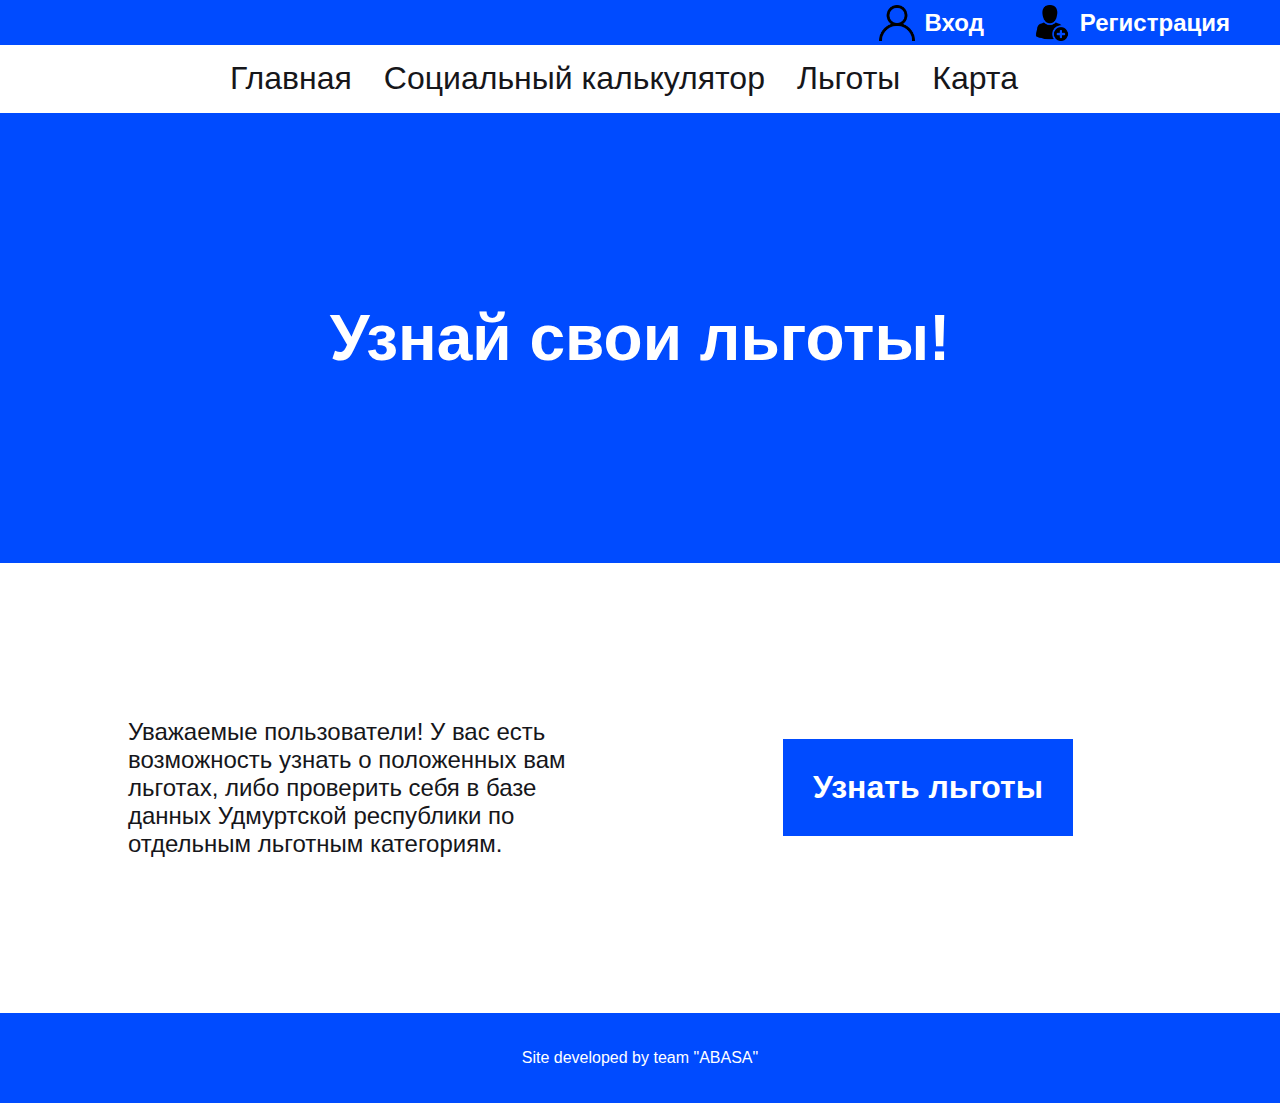
<file: SITE/index.html>
<!DOCTYPE html>
<html>
<head>
	<meta charset="utf-8">
	<meta name="viewport" content="width=device-width, initial-scale=1">
	<title>Социальный калькулятор</title>
	<link rel="stylesheet" type="text/css" href="style.css">
</head>
<body>

	<div class="account">
		<img src="user.png">
		<a href="a\login.php">Вход</a>
		<img src="new-user.png">
		<a href="a\signup.php">Регистрация</a>
	</div>

	<div class="navbar">
		<a href="index.html">Главная</a>
		<a href="calculator.html">Социальный калькулятор</a>
		<a href="lgots.html">Льготы</a>
		<a href="map.html">Карта</a>
	</div>

	<div class="parallax">
		<p>Узнай свои льготы!</p>
	</div>

	<div class="info">
		<div class="info-left">
			<p>Уважаемые пользователи! У вас есть возможность узнать о положенных вам льготах, либо проверить себя в базе данных Удмуртской республики по отдельным льготным категориям.</p>
		</div>

		<div class="info-right">
			<a href="calculator.html">Узнать льготы</a>
		</div>
	</div>

	<div class="footer">
		<p>Site developed by team "ABASA"</p>
	</div>

</body>
</html>
</file>
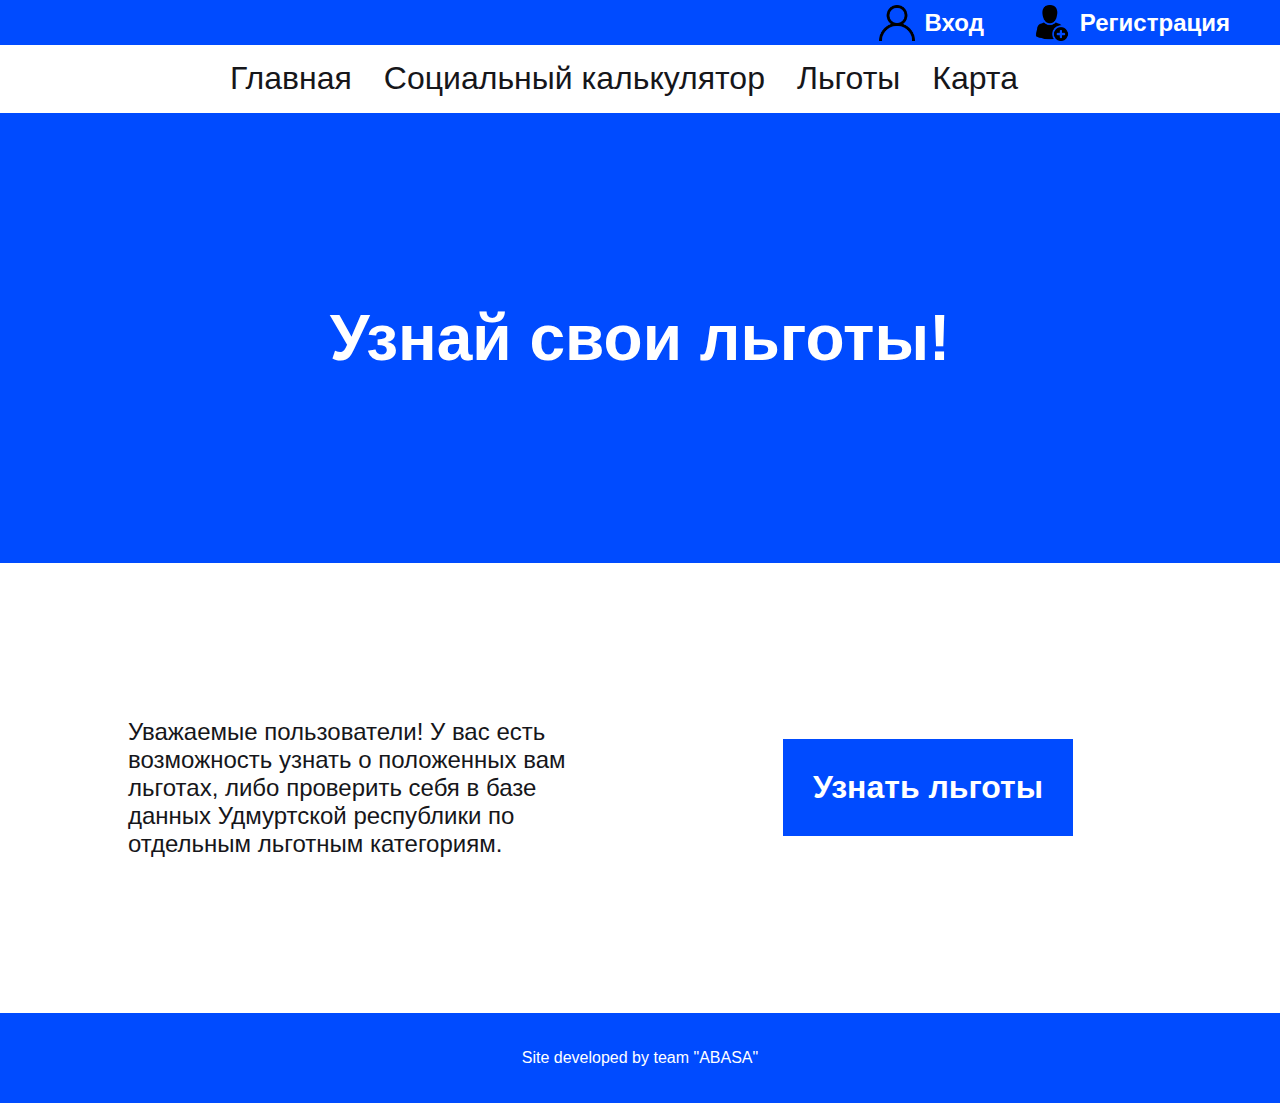
<file: SITE/Social Calculator/index.html>
<!DOCTYPE html>
<html>
<head>
	<meta charset="utf-8">
	<meta name="viewport" content="width=device-width, initial-scale=1">
	<title>Социальный калькулятор</title>
	<link rel="stylesheet" type="text/css" href="style.css">
</head>
<body>

	<div class="account">
		<img src="user.png">
		<a href="">Вход</a>
		<img src="new-user.png">
		<a href="">Регистрация</a>
	</div>

	<div class="navbar">
		<a href="index.html">Главная</a>
		<a href="calculator.html">Социальный калькулятор</a>
		<a href="lgots.html">Льготы</a>
		<a href="map.html">Карта</a>
	</div>

	<div class="parallax">
		<p>Узнай свои льготы!</p>
	</div>

	<div class="info">
		<div class="info-left">
			<p>Уважаемые пользователи! У вас есть возможность узнать о положенных вам льготах, либо проверить себя в базе данных Удмуртской республики по отдельным льготным категориям.</p>
		</div>

		<div class="info-right">
			<a href="calculator.html">Узнать льготы</a>
		</div>
	</div>

	<div class="footer">
		<p>Site developed by team "ABASA"</p>
	</div>

</body>
</html>
</file>
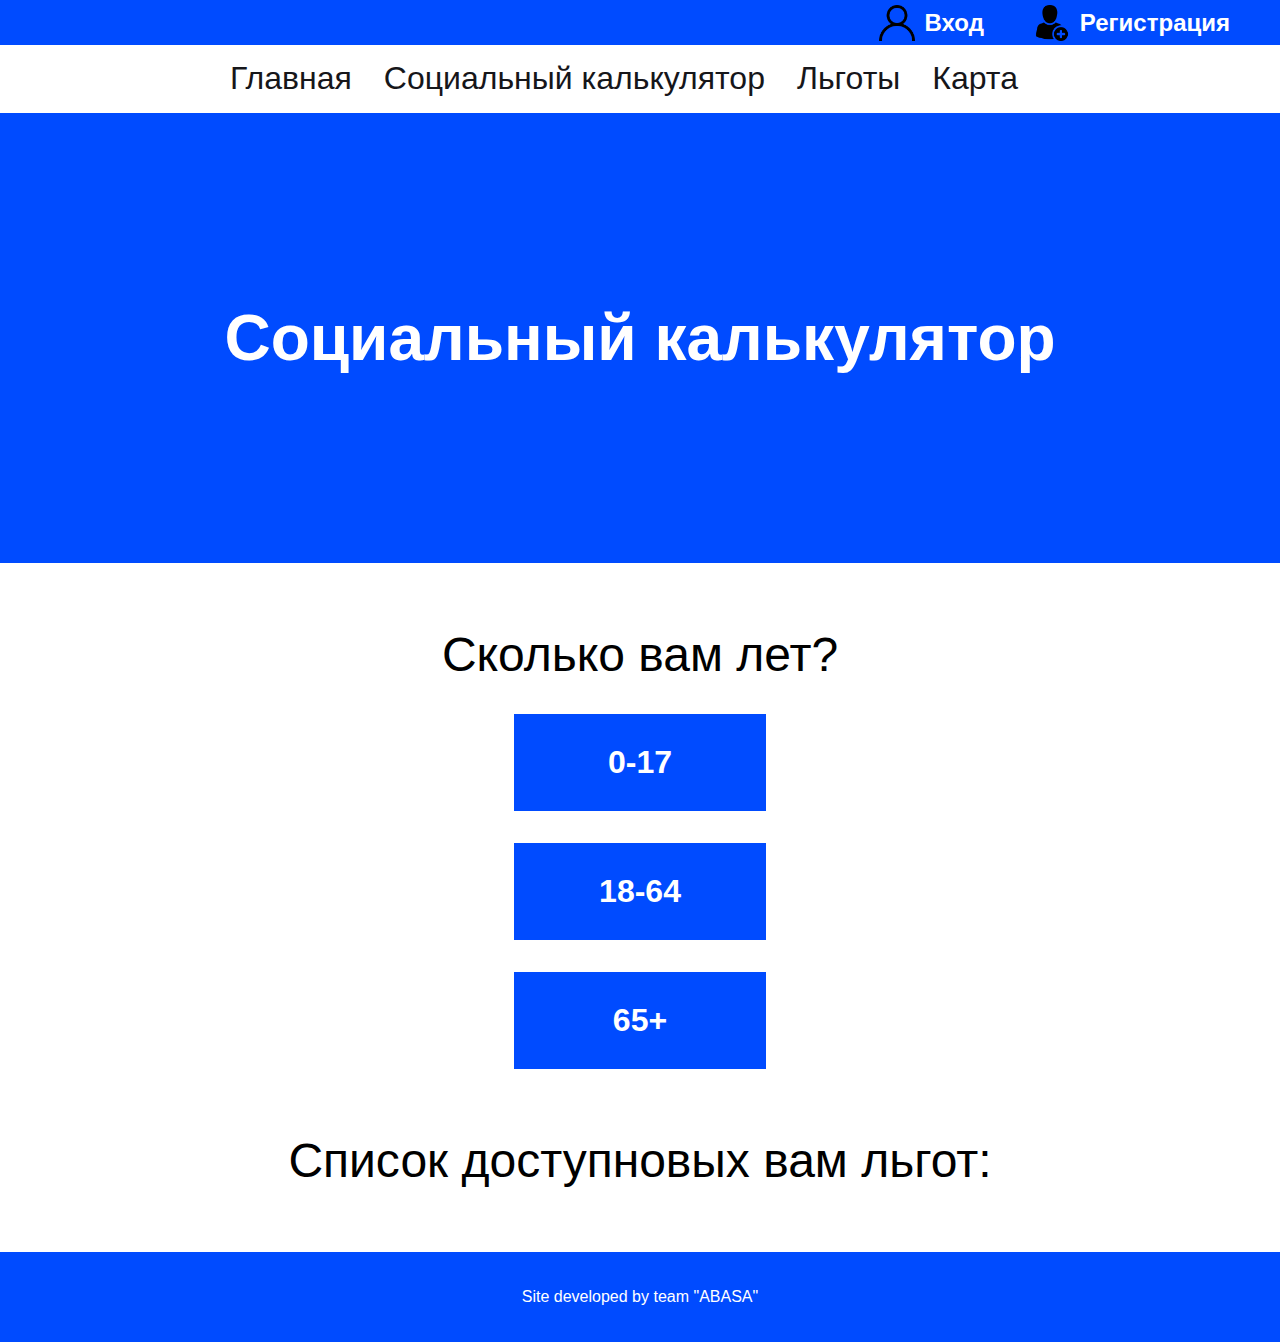
<file: SITE/calculator.html>
<!DOCTYPE html>
<html>
<head>
	<meta charset="utf-8">
	<meta name="viewport" content="width=device-width, initial-scale=1">
	<title>Социальный калькулятор</title>
	<link rel="stylesheet" type="text/css" href="style.css">
</head>
<body>

	<div class="account">
		<img src="user.png">
		<a href="">Вход</a>
		<img src="new-user.png">
		<a href="">Регистрация</a>
	</div>

	<div class="navbar">
		<a href="index.html">Главная</a>
		<a href="calculator.html">Социальный калькулятор</a>
		<a href="lgots.html">Льготы</a>
		<a href="map.html">Карта</a>
	</div>

	<div class="parallax">
		<p>Социальный калькулятор</p>
	</div>

	<div class="test">
		<div class="question">
			<p>Сколько вам лет?</p>
		</div>

		<div class="button1">
			0-17
		</div>

		<div class="button2">
			18-64
		</div>

		<div class="button3">
			65+
		</div>
	</div>

	<div class="lgots">
		<div class="spisok-title">
			<p>Список доступновых вам льгот:</p>
		</div>

		<div class="spisok">
			
		</div>
	</div>

	<div class="footer">
		<p>Site developed by team "ABASA"</p>
	</div>

	<script type="text/javascript" src="questions.js"></script>
	<script src="https://ajax.googleapis.com/ajax/libs/jquery/2.1.1/jquery.min.js"></script>

</body>
</html>
</file>
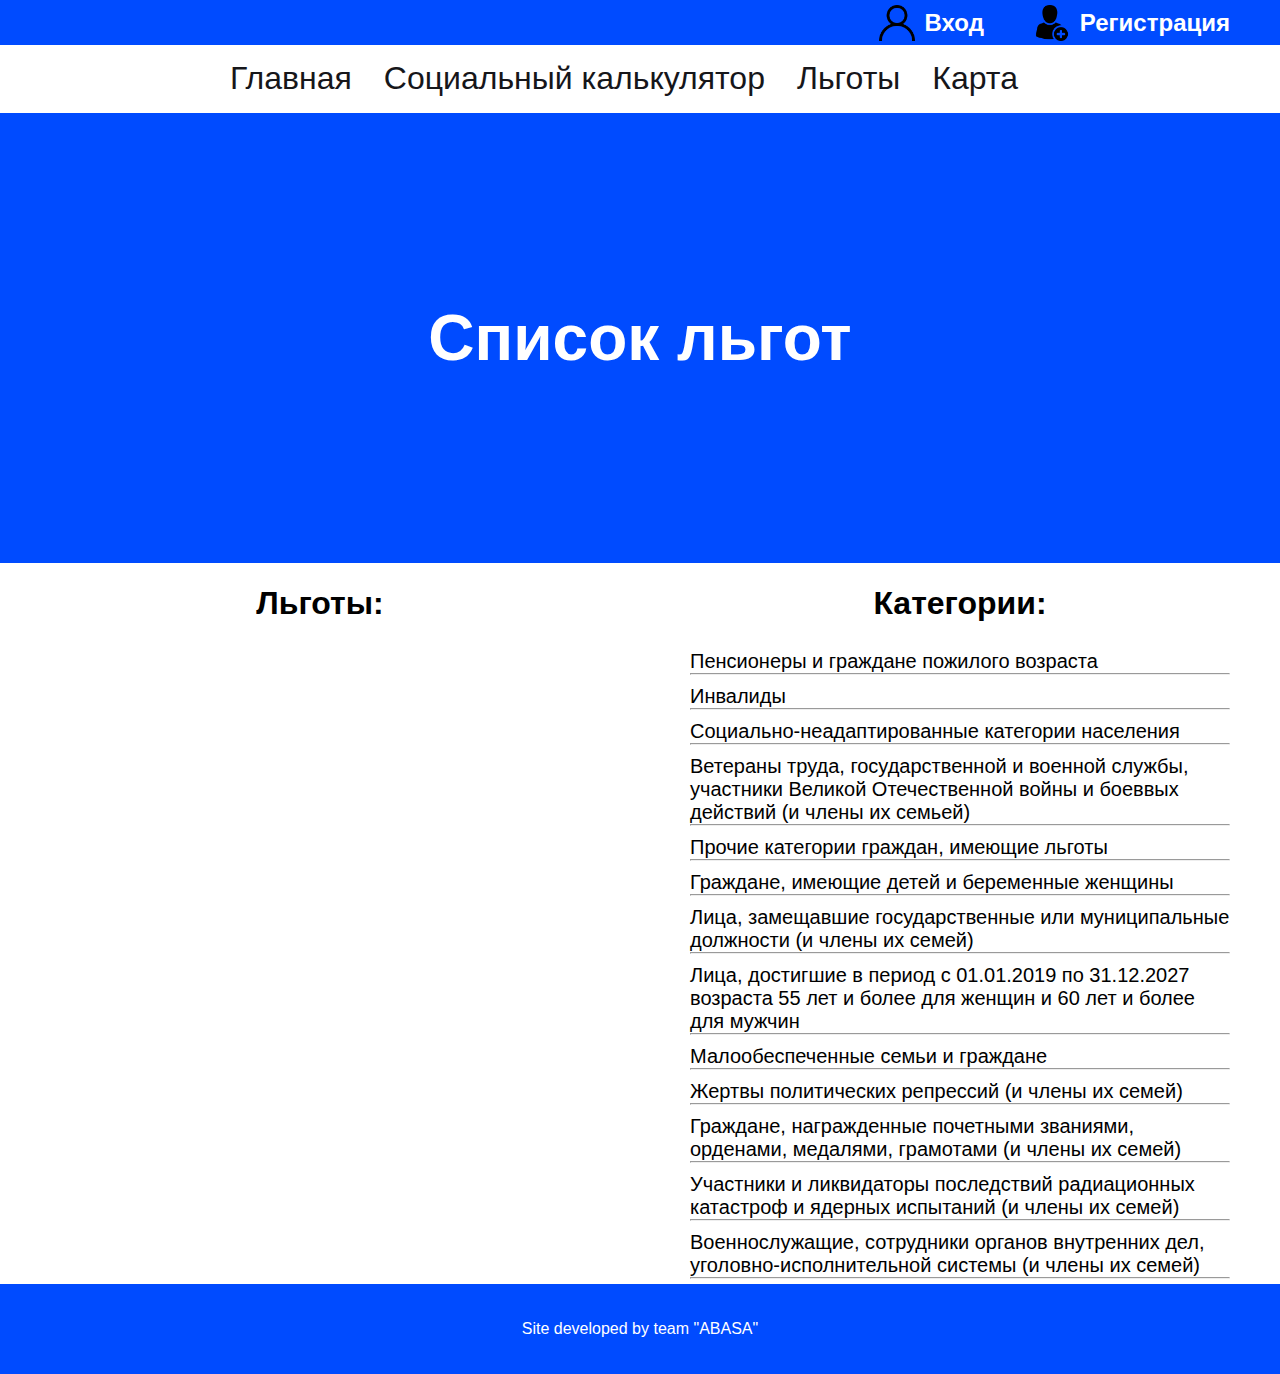
<file: SITE/lgots.html>
<!DOCTYPE html>
<html>
<head>
	<meta charset="utf-8">
	<meta name="viewport" content="width=device-width, initial-scale=1">
	<title>Льготы</title>
	<link rel="stylesheet" type="text/css" href="style.css">
</head>
<body>

	<div class="account">
		<img src="user.png">
		<a href="">Вход</a>
		<img src="new-user.png">
		<a href="">Регистрация</a>
	</div>

	<div class="navbar">
		<a href="index.html">Главная</a>
		<a href="calculator.html">Социальный калькулятор</a>
		<a href="lgots.html">Льготы</a>
		<a href="map.html">Карта</a>
	</div>

	<div class="parallax">
		<p>Список льгот</p>
	</div>

	<div class="lgots-info">
		<div class="lgots-left">
			<p class="title">Льготы:</p>

			<div class="lgots-spisok">
				
			</div>

		</div>

		<div class="lgots-right">
			<p class="title">Категории:</p>

			<div class="lgots-spisok-kat">
				<div class="ls1">
					Пенсионеры и граждане пожилого возраста<hr>
				</div>

				<div class="ls2">
					Инвалиды<hr>
				</div>

				<div class="ls3">
					Социально-неадаптированные категории населения<hr>
				</div>

				<div class="ls4">
					Ветераны труда, государственной и военной службы, участники Великой Отечественной войны и боеввых действий (и члены их семьей)<hr>
				</div>

				<div class="ls5">
					Прочие категории граждан, имеющие льготы<hr>
				</div>

				<div class="ls6">
					Граждане, имеющие детей и беременные женщины<hr>
				</div>

				<div class="ls7">
					Лица, замещавшие государственные или муниципальные должности (и члены их семей)<hr>
				</div>

				<div class="ls8">
					Лица, достигшие в период с 01.01.2019 по 31.12.2027 возраста 55 лет и более для женщин и 60 лет и более для мужчин<hr>
				</div>

				<div class="ls9">
					Малообеспеченные семьи и граждане<hr>
				</div>

				<div class="ls10">
					Жертвы политических репрессий (и члены их семей)<hr> 
				</div>

				<div class="ls11">
					Граждане, награжденные почетными званиями, орденами, медалями, грамотами (и члены их семей)<hr>
				</div>

				<div class="ls12">
					Участники и ликвидаторы последствий радиационных катастроф и ядерных испытаний (и члены их семей)<hr>
				</div>

				<div class="ls13">
					Военнослужащие, сотрудники органов внутренних дел, уголовно-исполнительной системы (и члены их семей)<hr>
				</div>

			</div>

		</div>
	</div>

	<div class="footer">
		<p>Site developed by team "ABASA"</p>
	</div>

	<script type="text/javascript" src="lgots.js"></script>

</body>
</html>
</file>
<file: SITE/style.css>
a {
	text-decoration: none;
}

* {
	margin: 0;
	padding: 0;
}

.account {
	background: #004BFF;
	width: 100%;
	height: 5vh;
	display: flex;
	align-items: center;
	justify-content: right;
}

.account img {
	width: 4vh;
	margin-right: 10px;
}

.account a {
	color: white;
	font-family: Century Gothic, sans-serif;
	font-size: 1.5em;
	margin-right: 50px;
	font-weight: bold;
}

.navbar {
	background: white;
	width: 100%;
	height: 7.5vh;
	display: flex;
	justify-content: center;
	align-items: center;
}

.navbar a {
	color: #16161a;
	font-size: 2em;
	font-family: Century Gothic, sans-serif;
	margin-right: 1em;
}

.navbar a:hover {
	border-bottom: 2px solid #16161a;
}

.parallax {
	width: 100%;
	height: 50vh;
	background: #004BFF;
	display: flex;
	flex-flow: row nowrap;
	align-items: center;
	justify-content: center;
}

.parallax p {
	color: white;
	font-size: 4em;
	font-family: Century Gothic, sans-serif;
	font-weight: bold;
}

.info {
	width: 100%;
	height: 50vh;
	background: white;
	background-blend-mode: darken;
	display: flex;
	flex-flow: row nowrap;
	align-items: center;
	justify-content: center;
}

.info-left {
	float: left;
	width: 50%;
	display: flex;
	justify-content: center;
}

.info-left p {
	color: #16161a;
	font-size: 1.5em;
	font-family: Century Gothic, sans-serif;
	margin-left: 20%;
	margin-right: 10%;
}

.info-right {
	float: right;
	width: 50%;
	display: flex;
	justify-content: center;
}

.info-right a {
	color: white;
	font-size: 2em;
	font-family: Century Gothic, sans-serif;
	font-weight: bold;
	padding: 30px;
	background: #004BFF;
	margin-right: 20%;
	margin-left: 10%;
}

.info-right a:hover {
	background: #16161a;
	transition: 0.5s;
}

.footer {
	height: 10vh;
	background: #004BFF;
	display: flex;
	justify-content: center;
	align-items: center;
}

.footer p {
	font-size: 1em;
	color: white;
	font-family: Century Gothic, sans-serif;;
}

.test {
	margin-top: 5%;
	margin-bottom: 5%;
	display: flex;
	justify-content: center;
	align-items: center;
	width: 100%;
	flex-direction: column;
}

.question {
	font-family: Century Gothic, sans-serif;
  	font-size: 3em;
}

.button-result {
	display: flex;
	justify-content: center;
	align-items: center;
	margin-top: 2.5%;
	color: white;
	font-size: 2em;
	font-family: Century Gothic, sans-serif;
	font-weight: bold;
	padding: 30px;
	background: #004BFF;
	width: 15%;
}

.button-result:hover {
	background: #16161a;
	transition: 0.5s;
	cursor: pointer;
}

.button1 {
	display: flex;
	justify-content: center;
	align-items: center;
	margin-top: 2.5%;
	color: white;
	font-size: 2em;
	font-family: Century Gothic, sans-serif;
	font-weight: bold;
	padding: 30px;
	background: #004BFF;
	width: 15%;
}

.button1:hover {
	background: #16161a;
	transition: 0.5s;
	cursor: pointer;
}

.button2 {
	display: flex;
	justify-content: center;
	align-items: center;
	margin-top: 2.5%;
	color: white;
	font-size: 2em;
	font-family: Century Gothic, sans-serif;
	font-weight: bold;
	padding: 30px;
	background: #004BFF;
	width: 15%;
}

.button2:hover {
	background: #16161a;
	transition: 0.5s;
	cursor: pointer;
}

.button3 {
	display: flex;
	justify-content: center;
	align-items: center;
	margin-top: 2.5%;
	color: white;
	font-size: 2em;
	font-family: Century Gothic, sans-serif;
	font-weight: bold;
	padding: 30px;
	background: #004BFF;
	width: 15%;
}

.button3:hover {
	background: #16161a;
	transition: 0.5s;
	cursor: pointer;
}

.button1-1 {
	display: flex;
	justify-content: center;
	align-items: center;
	margin-top: 2.5%;
	color: white;
	font-size: 2em;
	font-family: Century Gothic, sans-serif;
	font-weight: bold;
	padding: 30px;
	background: #004BFF;
	width: 15%;
}

.button1-1:hover {
	background: #16161a;
	transition: 0.5s;
	cursor: pointer;
}

.button2-1 {
	display: flex;
	justify-content: center;
	align-items: center;
	margin-top: 2.5%;
	color: white;
	font-size: 2em;
	font-family: Century Gothic, sans-serif;
	font-weight: bold;
	padding: 30px;
	background: #004BFF;
	width: 15%;
}

.button2-1:hover {
	background: #16161a;
	transition: 0.5s;
	cursor: pointer;
}

.button3-1 {
	display: flex;
	justify-content: center;
	align-items: center;
	margin-top: 2.5%;
	color: white;
	font-size: 2em;
	font-family: Century Gothic, sans-serif;
	font-weight: bold;
	padding: 30px;
	background: #004BFF;
	width: 15%;
}

.button3-1:hover {
	background: #16161a;
	transition: 0.5s;
	cursor: pointer;
}

.button1-2 {
	display: flex;
	justify-content: center;
	align-items: center;
	margin-top: 2.5%;
	color: white;
	font-size: 2em;
	font-family: Century Gothic, sans-serif;
	font-weight: bold;
	padding: 30px;
	background: #004BFF;
	width: 15%;
}

.button1-2:hover {
	background: #16161a;
	transition: 0.5s;
	cursor: pointer;
}

.button2-2 {
	display: flex;
	justify-content: center;
	align-items: center;
	margin-top: 2.5%;
	color: white;
	font-size: 2em;
	font-family: Century Gothic, sans-serif;
	font-weight: bold;
	padding: 30px;
	background: #004BFF;
	width: 15%;
}

.button2-2:hover {
	background: #16161a;
	transition: 0.5s;
	cursor: pointer;
}

.button3-2 {
	display: flex;
	justify-content: center;
	align-items: center;
	margin-top: 2.5%;
	color: white;
	font-size: 2em;
	font-family: Century Gothic, sans-serif;
	font-weight: bold;
	padding: 30px;
	background: #004BFF;
	width: 15%;
}

.button3-2:hover {
	background: #16161a;
	transition: 0.5s;
	cursor: pointer;
}

.button1-3 {
	display: flex;
	justify-content: center;
	align-items: center;
	margin-top: 2.5%;
	color: white;
	font-size: 2em;
	font-family: Century Gothic, sans-serif;
	font-weight: bold;
	padding: 30px;
	background: #004BFF;
	width: 15%;
}

.button1-3:hover {
	background: #16161a;
	transition: 0.5s;
	cursor: pointer;
}

.button2-3 {
	display: flex;
	justify-content: center;
	align-items: center;
	margin-top: 2.5%;
	color: white;
	font-size: 2em;
	font-family: Century Gothic, sans-serif;
	font-weight: bold;
	padding: 30px;
	background: #004BFF;
	width: 15%;
}

.button2-3:hover {
	background: #16161a;
	transition: 0.5s;
	cursor: pointer;
}

.button1-1-1 {
	display: flex;
	justify-content: center;
	align-items: center;
	margin-top: 2.5%;
	color: white;
	font-size: 2em;
	font-family: Century Gothic, sans-serif;
	font-weight: bold;
	padding: 30px;
	background: #004BFF;
	width: 15%;
}

.button1-1-1:hover {
	background: #16161a;
	transition: 0.5s;
	cursor: pointer;
}

.button2-1-1 {
	display: flex;
	justify-content: center;
	align-items: center;
	margin-top: 2.5%;
	color: white;
	font-size: 2em;
	font-family: Century Gothic, sans-serif;
	font-weight: bold;
	padding: 30px;
	background: #004BFF;
	width: 15%;
}

.button2-1-1:hover {
	background: #16161a;
	transition: 0.5s;
	cursor: pointer;
}

.button1-1-2 {
	display: flex;
	justify-content: center;
	align-items: center;
	margin-top: 2.5%;
	color: white;
	font-size: 2em;
	font-family: Century Gothic, sans-serif;
	font-weight: bold;
	padding: 30px;
	background: #004BFF;
	width: 15%;
}

.button1-1-2:hover {
	background: #16161a;
	transition: 0.5s;
	cursor: pointer;
}

.button2-1-2 {
	display: flex;
	justify-content: center;
	align-items: center;
	margin-top: 2.5%;
	color: white;
	font-size: 2em;
	font-family: Century Gothic, sans-serif;
	font-weight: bold;
	padding: 30px;
	background: #004BFF;
	width: 15%;
}

.button2-1-2:hover {
	background: #16161a;
	transition: 0.5s;
	cursor: pointer;
}

.button1-1-3 {
	display: flex;
	justify-content: center;
	align-items: center;
	margin-top: 2.5%;
	color: white;
	font-size: 2em;
	font-family: Century Gothic, sans-serif;
	font-weight: bold;
	padding: 30px;
	background: #004BFF;
	width: 15%;
}

.button1-1-3:hover {
	background: #16161a;
	transition: 0.5s;
	cursor: pointer;
}

.button2-1-3 {
	display: flex;
	justify-content: center;
	align-items: center;
	margin-top: 2.5%;
	color: white;
	font-size: 2em;
	font-family: Century Gothic, sans-serif;
	font-weight: bold;
	padding: 30px;
	background: #004BFF;
	width: 15%;
}

.button2-1-3:hover {
	background: #16161a;
	transition: 0.5s;
	cursor: pointer;
}

.button1-1-4 {
	display: flex;
	justify-content: center;
	align-items: center;
	margin-top: 2.5%;
	color: white;
	font-size: 2em;
	font-family: Century Gothic, sans-serif;
	font-weight: bold;
	padding: 30px;
	background: #004BFF;
	width: 15%;
}

.button1-1-4:hover {
	background: #16161a;
	transition: 0.5s;
	cursor: pointer;
}

.button2-1-4 {
	display: flex;
	justify-content: center;
	align-items: center;
	margin-top: 2.5%;
	color: white;
	font-size: 2em;
	font-family: Century Gothic, sans-serif;
	font-weight: bold;
	padding: 30px;
	background: #004BFF;
	width: 15%;
}

.button2-1-4:hover {
	background: #16161a;
	transition: 0.5s;
	cursor: pointer;
}

.button3-1-4 {
	display: flex;
	justify-content: center;
	align-items: center;
	margin-top: 2.5%;
	color: white;
	font-size: 2em;
	font-family: Century Gothic, sans-serif;
	font-weight: bold;
	padding: 30px;
	background: #004BFF;
	width: 15%;
}

.button3-1-4:hover {
	background: #16161a;
	transition: 0.5s;
	cursor: pointer;
}

.button1-1-5 {
	display: flex;
	justify-content: center;
	align-items: center;
	margin-top: 2.5%;
	color: white;
	font-size: 2em;
	font-family: Century Gothic, sans-serif;
	font-weight: bold;
	padding: 30px;
	background: #004BFF;
	width: 15%;
}

.button1-1-5:hover {
	background: #16161a;
	transition: 0.5s;
	cursor: pointer;
}

.button2-1-5 {
	display: flex;
	justify-content: center;
	align-items: center;
	margin-top: 2.5%;
	color: white;
	font-size: 2em;
	font-family: Century Gothic, sans-serif;
	font-weight: bold;
	padding: 30px;
	background: #004BFF;
	width: 15%;
}

.button2-1-5:hover {
	background: #16161a;
	transition: 0.5s;
	cursor: pointer;
}

.button1-2-1 {
	display: flex;
	justify-content: center;
	align-items: center;
	margin-top: 2.5%;
	color: white;
	font-size: 2em;
	font-family: Century Gothic, sans-serif;
	font-weight: bold;
	padding: 30px;
	background: #004BFF;
	width: 15%;
}

.button1-2-1:hover {
	background: #16161a;
	transition: 0.5s;
	cursor: pointer;
}

.button2-2-1 {
	display: flex;
	justify-content: center;
	align-items: center;
	margin-top: 2.5%;
	color: white;
	font-size: 2em;
	font-family: Century Gothic, sans-serif;
	font-weight: bold;
	padding: 30px;
	background: #004BFF;
	width: 15%;
}

.button2-2-1:hover {
	background: #16161a;
	transition: 0.5s;
	cursor: pointer;
}

.button3-2-1 {
	display: flex;
	justify-content: center;
	align-items: center;
	margin-top: 2.5%;
	color: white;
	font-size: 2em;
	font-family: Century Gothic, sans-serif;
	font-weight: bold;
	padding: 30px;
	background: #004BFF;
	width: 15%;
}

.button3-2-1:hover {
	background: #16161a;
	transition: 0.5s;
	cursor: pointer;
}

.button1-2-2 {
	display: flex;
	justify-content: center;
	align-items: center;
	margin-top: 2.5%;
	color: white;
	font-size: 2em;
	font-family: Century Gothic, sans-serif;
	font-weight: bold;
	padding: 30px;
	background: #004BFF;
	width: 15%;
}

.button1-2-2:hover {
	background: #16161a;
	transition: 0.5s;
	cursor: pointer;
}

.button2-2-2 {
	display: flex;
	justify-content: center;
	align-items: center;
	margin-top: 2.5%;
	color: white;
	font-size: 2em;
	font-family: Century Gothic, sans-serif;
	font-weight: bold;
	padding: 30px;
	background: #004BFF;
	width: 15%;
}

.button2-2-2:hover {
	background: #16161a;
	transition: 0.5s;
	cursor: pointer;
}

.button1-2-3 {
	display: flex;
	justify-content: center;
	align-items: center;
	margin-top: 2.5%;
	color: white;
	font-size: 2em;
	font-family: Century Gothic, sans-serif;
	font-weight: bold;
	padding: 30px;
	background: #004BFF;
	width: 15%;
}

.button1-2-3:hover {
	background: #16161a;
	transition: 0.5s;
	cursor: pointer;
}

.button2-2-3 {
	display: flex;
	justify-content: center;
	align-items: center;
	margin-top: 2.5%;
	color: white;
	font-size: 2em;
	font-family: Century Gothic, sans-serif;
	font-weight: bold;
	padding: 30px;
	background: #004BFF;
	width: 15%;
}

.button2-2-3:hover {
	background: #16161a;
	transition: 0.5s;
	cursor: pointer;
}

.button1-2-2-1 {
	display: flex;
	justify-content: center;
	align-items: center;
	margin-top: 2.5%;
	color: white;
	font-size: 2em;
	font-family: Century Gothic, sans-serif;
	font-weight: bold;
	padding: 30px;
	background: #004BFF;
	width: 15%;
}

.button1-2-2-1:hover {
	background: #16161a;
	transition: 0.5s;
	cursor: pointer;
}

.button2-2-2-1 {
	display: flex;
	justify-content: center;
	align-items: center;
	margin-top: 2.5%;
	color: white;
	font-size: 2em;
	font-family: Century Gothic, sans-serif;
	font-weight: bold;
	padding: 30px;
	background: #004BFF;
	width: 15%;
}

.button2-2-2-1:hover {
	background: #16161a;
	transition: 0.5s;
	cursor: pointer;
}

.lgots {
	display: flex;
	flex-direction: column;
	align-items: center;
	justify-content: center;
	width: 100%;
	margin-top: 5%;
	margin-bottom: 5%;
}

.spisok-title p {
	font-family: Century Gothic, sans-serif;
  	font-size: 3em;
}

.spisok {
	font-family: Century Gothic, sans-serif;
  	font-size: 2em;
  	display: flex;
	flex-direction: column;
	align-items: center;
	justify-content: center;
}

.l1-info{
	font-family: Century Gothic, sans-serif;
	font-size: 0.5em;
}

.lgots-info {
	width: 100%;
	background: white;
	background-blend-mode: darken;
	display: flex;
	flex-flow: row nowrap;
	justify-content: center;
}

.info-krit {
	margin-top: 5%;
	margin-bottom: 5%;
	display: flex;
	justify-content: center;
	align-items: center;
	width: 100%;
	flex-direction: column;
}

.krit1-button {
	display: flex;
	flex-flow: row nowrap;
	justify-content: center;
	align-items: center;
	margin-top: 2.5%;
	color: white;
	font-size: 2em;
	font-family: Century Gothic, sans-serif;
	font-weight: bold;
	padding: 30px;
	background: #004BFF;
	width: 15%;
}

.krit1-button:hover {
	background: #16161a;
	transition: 0.5s;
	cursor: pointer;
}

.krit2-button {
	display: flex;
	flex-flow: row nowrap;
	justify-content: center;
	align-items: center;
	margin-top: 2.5%;
	color: white;
	font-size: 2em;
	font-family: Century Gothic, sans-serif;
	font-weight: bold;
	padding: 30px;
	background: #004BFF;
	width: 15%;
}

.krit2-button:hover {
	background: #16161a;
	transition: 0.5s;
	cursor: pointer;
}


.krit3-button {
	display: flex;
	flex-flow: row nowrap;
	justify-content: center;
	align-items: center;
	margin-top: 2.5%;
	color: white;
	font-size: 2em;
	font-family: Century Gothic, sans-serif;
	font-weight: bold;
	padding: 30px;
	background: #004BFF;
	width: 15%;
}

.krit3-button:hover {
	background: #16161a;
	transition: 0.5s;
	cursor: pointer;
}

.krit4-button {
	display: flex;
	flex-flow: row nowrap;
	justify-content: center;
	align-items: center;
	margin-top: 2.5%;
	color: white;
	font-size: 2em;
	font-family: Century Gothic, sans-serif;
	font-weight: bold;
	padding: 30px;
	background: #004BFF;
	width: 15%;
}

.krit4-button:hover {
	background: #16161a;
	transition: 0.5s;
	cursor: pointer;
}

.krit5-button {
	display: flex;
	flex-flow: row nowrap;
	justify-content: center;
	align-items: center;
	margin-top: 2.5%;
	color: white;
	font-size: 2em;
	font-family: Century Gothic, sans-serif;
	font-weight: bold;
	padding: 30px;
	background: #004BFF;
	width: 15%;
}

.krit5-button:hover {
	background: #16161a;
	transition: 0.5s;
	cursor: pointer;
}

.krit6-button {
	display: flex;
	flex-flow: row nowrap;
	justify-content: center;
	align-items: center;
	margin-top: 2.5%;
	color: white;
	font-size: 2em;
	font-family: Century Gothic, sans-serif;
	font-weight: bold;
	padding: 30px;
	background: #004BFF;
	width: 15%;
}

.krit6-button:hover {
	background: #16161a;
	transition: 0.5s;
	cursor: pointer;
}

.info-krit a{
	color: white;
}

.bot {
	display: flex;
	justify-content: center;
	align-items: center;
	margin-top: 2.5%;
	color: white;
	font-size: 2em;
	font-family: Century Gothic, sans-serif;
	font-weight: bold;
	padding: 30px;
	background: #004BFF;
	width: 15%;
}

.bot:hover {
	background: #16161a;
	transition: 0.5s;
	cursor: pointer;
}

.lgots-left {
	float: left;
	width: 50%;
	justify-content: center;
}

.lgots-right {
	float: right;
	width: 50%;
	justify-content: center;
}

.title {
	font-family: Century Gothic, sans-serif;
  	font-size: 2em;
  	margin-top: 2.5vh;
  	margin-bottom: 2.5vh;
  	text-align: center;
  	font-weight: bold;
}

.title-krit {
	font-family: Century Gothic, sans-serif;
  	font-size: 2em;
  	margin-top: 2.5vh;
  	margin-bottom: 2.5vh;
  	text-align: center;
}

.lgots-spisok-kat {
	margin-left: 50px;
	margin-right: 50px;
	font-family: Century Gothic, sans-serif;
  	font-size: 1.25em;
}

.lgots-spisok-kat div {
	padding-top: 5px;
	padding-bottom: 5px;
}

.lgots-spisok-kat div:hover {
	cursor: pointer;
	font-weight: bold;
}

.lgots-left-ls1 {
	margin-left: 50px;
	margin-right: 50px;
	font-family: Century Gothic, sans-serif;
  	font-size: 1.25em;
}

.lgots-left-ls1 p {
	padding-top: 5px;
	padding-bottom: 5px;
}

.lgots-left-ls1 p:hover {
	cursor: pointer;
	font-weight: bold;
}
</file>
<file: SITE/Social Calculator/style.css>
a {
	text-decoration: none;
}

* {
	margin: 0;
	padding: 0;
}

.account {
	background: #004BFF;
	width: 100%;
	height: 5vh;
	display: flex;
	align-items: center;
	justify-content: right;
}

.account img {
	width: 4vh;
	margin-right: 10px;
}

.account a {
	color: white;
	font-family: Century Gothic, sans-serif;
	font-size: 1.5em;
	margin-right: 50px;
	font-weight: bold;
}

.navbar {
	background: white;
	width: 100%;
	height: 7.5vh;
	display: flex;
	justify-content: center;
	align-items: center;
}

.navbar a {
	color: #16161a;
	font-size: 2em;
	font-family: Century Gothic, sans-serif;
	margin-right: 1em;
}

.navbar a:hover {
	border-bottom: 2px solid #16161a;
}

.parallax {
	width: 100%;
	height: 50vh;
	background: #004BFF;
	display: flex;
	flex-flow: row nowrap;
	align-items: center;
	justify-content: center;
}

.parallax p {
	color: white;
	font-size: 4em;
	font-family: Century Gothic, sans-serif;
	font-weight: bold;
}

.info {
	width: 100%;
	height: 50vh;
	background: white;
	background-blend-mode: darken;
	display: flex;
	flex-flow: row nowrap;
	align-items: center;
	justify-content: center;
}

.info-left {
	float: left;
	width: 50%;
	display: flex;
	justify-content: center;
}

.info-left p {
	color: #16161a;
	font-size: 1.5em;
	font-family: Century Gothic, sans-serif;
	margin-left: 20%;
	margin-right: 10%;
}

.info-right {
	float: right;
	width: 50%;
	display: flex;
	justify-content: center;
}

.info-right a {
	color: white;
	font-size: 2em;
	font-family: Century Gothic, sans-serif;
	font-weight: bold;
	padding: 30px;
	background: #004BFF;
	margin-right: 20%;
	margin-left: 10%;
}

.info-right a:hover {
	background: #16161a;
	transition: 0.5s;
}

.footer {
	height: 10vh;
	background: #004BFF;
	display: flex;
	justify-content: center;
	align-items: center;
}

.footer p {
	font-size: 1em;
	color: white;
	font-family: Century Gothic, sans-serif;;
}

.test {
	margin-top: 5%;
	margin-bottom: 5%;
	display: flex;
	justify-content: center;
	align-items: center;
	width: 100%;
	flex-direction: column;
}

.question {
	font-family: Century Gothic, sans-serif;
  	font-size: 3em;
}

.button-result {
	display: flex;
	justify-content: center;
	align-items: center;
	margin-top: 2.5%;
	color: white;
	font-size: 2em;
	font-family: Century Gothic, sans-serif;
	font-weight: bold;
	padding: 30px;
	background: #004BFF;
	width: 15%;
}

.button-result:hover {
	background: #16161a;
	transition: 0.5s;
	cursor: pointer;
}

.button1 {
	display: flex;
	justify-content: center;
	align-items: center;
	margin-top: 2.5%;
	color: white;
	font-size: 2em;
	font-family: Century Gothic, sans-serif;
	font-weight: bold;
	padding: 30px;
	background: #004BFF;
	width: 15%;
}

.button1:hover {
	background: #16161a;
	transition: 0.5s;
	cursor: pointer;
}

.button2 {
	display: flex;
	justify-content: center;
	align-items: center;
	margin-top: 2.5%;
	color: white;
	font-size: 2em;
	font-family: Century Gothic, sans-serif;
	font-weight: bold;
	padding: 30px;
	background: #004BFF;
	width: 15%;
}

.button2:hover {
	background: #16161a;
	transition: 0.5s;
	cursor: pointer;
}

.button3 {
	display: flex;
	justify-content: center;
	align-items: center;
	margin-top: 2.5%;
	color: white;
	font-size: 2em;
	font-family: Century Gothic, sans-serif;
	font-weight: bold;
	padding: 30px;
	background: #004BFF;
	width: 15%;
}

.button3:hover {
	background: #16161a;
	transition: 0.5s;
	cursor: pointer;
}

.button1-1 {
	display: flex;
	justify-content: center;
	align-items: center;
	margin-top: 2.5%;
	color: white;
	font-size: 2em;
	font-family: Century Gothic, sans-serif;
	font-weight: bold;
	padding: 30px;
	background: #004BFF;
	width: 15%;
}

.button1-1:hover {
	background: #16161a;
	transition: 0.5s;
	cursor: pointer;
}

.button2-1 {
	display: flex;
	justify-content: center;
	align-items: center;
	margin-top: 2.5%;
	color: white;
	font-size: 2em;
	font-family: Century Gothic, sans-serif;
	font-weight: bold;
	padding: 30px;
	background: #004BFF;
	width: 15%;
}

.button2-1:hover {
	background: #16161a;
	transition: 0.5s;
	cursor: pointer;
}

.button3-1 {
	display: flex;
	justify-content: center;
	align-items: center;
	margin-top: 2.5%;
	color: white;
	font-size: 2em;
	font-family: Century Gothic, sans-serif;
	font-weight: bold;
	padding: 30px;
	background: #004BFF;
	width: 15%;
}

.button3-1:hover {
	background: #16161a;
	transition: 0.5s;
	cursor: pointer;
}

.button1-2 {
	display: flex;
	justify-content: center;
	align-items: center;
	margin-top: 2.5%;
	color: white;
	font-size: 2em;
	font-family: Century Gothic, sans-serif;
	font-weight: bold;
	padding: 30px;
	background: #004BFF;
	width: 15%;
}

.button1-2:hover {
	background: #16161a;
	transition: 0.5s;
	cursor: pointer;
}

.button2-2 {
	display: flex;
	justify-content: center;
	align-items: center;
	margin-top: 2.5%;
	color: white;
	font-size: 2em;
	font-family: Century Gothic, sans-serif;
	font-weight: bold;
	padding: 30px;
	background: #004BFF;
	width: 15%;
}

.button2-2:hover {
	background: #16161a;
	transition: 0.5s;
	cursor: pointer;
}

.button3-2 {
	display: flex;
	justify-content: center;
	align-items: center;
	margin-top: 2.5%;
	color: white;
	font-size: 2em;
	font-family: Century Gothic, sans-serif;
	font-weight: bold;
	padding: 30px;
	background: #004BFF;
	width: 15%;
}

.button3-2:hover {
	background: #16161a;
	transition: 0.5s;
	cursor: pointer;
}

.button1-3 {
	display: flex;
	justify-content: center;
	align-items: center;
	margin-top: 2.5%;
	color: white;
	font-size: 2em;
	font-family: Century Gothic, sans-serif;
	font-weight: bold;
	padding: 30px;
	background: #004BFF;
	width: 15%;
}

.button1-3:hover {
	background: #16161a;
	transition: 0.5s;
	cursor: pointer;
}

.button2-3 {
	display: flex;
	justify-content: center;
	align-items: center;
	margin-top: 2.5%;
	color: white;
	font-size: 2em;
	font-family: Century Gothic, sans-serif;
	font-weight: bold;
	padding: 30px;
	background: #004BFF;
	width: 15%;
}

.button2-3:hover {
	background: #16161a;
	transition: 0.5s;
	cursor: pointer;
}

.button1-1-1 {
	display: flex;
	justify-content: center;
	align-items: center;
	margin-top: 2.5%;
	color: white;
	font-size: 2em;
	font-family: Century Gothic, sans-serif;
	font-weight: bold;
	padding: 30px;
	background: #004BFF;
	width: 15%;
}

.button1-1-1:hover {
	background: #16161a;
	transition: 0.5s;
	cursor: pointer;
}

.button2-1-1 {
	display: flex;
	justify-content: center;
	align-items: center;
	margin-top: 2.5%;
	color: white;
	font-size: 2em;
	font-family: Century Gothic, sans-serif;
	font-weight: bold;
	padding: 30px;
	background: #004BFF;
	width: 15%;
}

.button2-1-1:hover {
	background: #16161a;
	transition: 0.5s;
	cursor: pointer;
}

.button1-1-2 {
	display: flex;
	justify-content: center;
	align-items: center;
	margin-top: 2.5%;
	color: white;
	font-size: 2em;
	font-family: Century Gothic, sans-serif;
	font-weight: bold;
	padding: 30px;
	background: #004BFF;
	width: 15%;
}

.button1-1-2:hover {
	background: #16161a;
	transition: 0.5s;
	cursor: pointer;
}

.button2-1-2 {
	display: flex;
	justify-content: center;
	align-items: center;
	margin-top: 2.5%;
	color: white;
	font-size: 2em;
	font-family: Century Gothic, sans-serif;
	font-weight: bold;
	padding: 30px;
	background: #004BFF;
	width: 15%;
}

.button2-1-2:hover {
	background: #16161a;
	transition: 0.5s;
	cursor: pointer;
}

.button1-1-3 {
	display: flex;
	justify-content: center;
	align-items: center;
	margin-top: 2.5%;
	color: white;
	font-size: 2em;
	font-family: Century Gothic, sans-serif;
	font-weight: bold;
	padding: 30px;
	background: #004BFF;
	width: 15%;
}

.button1-1-3:hover {
	background: #16161a;
	transition: 0.5s;
	cursor: pointer;
}

.button2-1-3 {
	display: flex;
	justify-content: center;
	align-items: center;
	margin-top: 2.5%;
	color: white;
	font-size: 2em;
	font-family: Century Gothic, sans-serif;
	font-weight: bold;
	padding: 30px;
	background: #004BFF;
	width: 15%;
}

.button2-1-3:hover {
	background: #16161a;
	transition: 0.5s;
	cursor: pointer;
}

.button1-1-4 {
	display: flex;
	justify-content: center;
	align-items: center;
	margin-top: 2.5%;
	color: white;
	font-size: 2em;
	font-family: Century Gothic, sans-serif;
	font-weight: bold;
	padding: 30px;
	background: #004BFF;
	width: 15%;
}

.button1-1-4:hover {
	background: #16161a;
	transition: 0.5s;
	cursor: pointer;
}

.button2-1-4 {
	display: flex;
	justify-content: center;
	align-items: center;
	margin-top: 2.5%;
	color: white;
	font-size: 2em;
	font-family: Century Gothic, sans-serif;
	font-weight: bold;
	padding: 30px;
	background: #004BFF;
	width: 15%;
}

.button2-1-4:hover {
	background: #16161a;
	transition: 0.5s;
	cursor: pointer;
}

.button3-1-4 {
	display: flex;
	justify-content: center;
	align-items: center;
	margin-top: 2.5%;
	color: white;
	font-size: 2em;
	font-family: Century Gothic, sans-serif;
	font-weight: bold;
	padding: 30px;
	background: #004BFF;
	width: 15%;
}

.button3-1-4:hover {
	background: #16161a;
	transition: 0.5s;
	cursor: pointer;
}

.button1-1-5 {
	display: flex;
	justify-content: center;
	align-items: center;
	margin-top: 2.5%;
	color: white;
	font-size: 2em;
	font-family: Century Gothic, sans-serif;
	font-weight: bold;
	padding: 30px;
	background: #004BFF;
	width: 15%;
}

.button1-1-5:hover {
	background: #16161a;
	transition: 0.5s;
	cursor: pointer;
}

.button2-1-5 {
	display: flex;
	justify-content: center;
	align-items: center;
	margin-top: 2.5%;
	color: white;
	font-size: 2em;
	font-family: Century Gothic, sans-serif;
	font-weight: bold;
	padding: 30px;
	background: #004BFF;
	width: 15%;
}

.button2-1-5:hover {
	background: #16161a;
	transition: 0.5s;
	cursor: pointer;
}

.button1-2-1 {
	display: flex;
	justify-content: center;
	align-items: center;
	margin-top: 2.5%;
	color: white;
	font-size: 2em;
	font-family: Century Gothic, sans-serif;
	font-weight: bold;
	padding: 30px;
	background: #004BFF;
	width: 15%;
}

.button1-2-1:hover {
	background: #16161a;
	transition: 0.5s;
	cursor: pointer;
}

.button2-2-1 {
	display: flex;
	justify-content: center;
	align-items: center;
	margin-top: 2.5%;
	color: white;
	font-size: 2em;
	font-family: Century Gothic, sans-serif;
	font-weight: bold;
	padding: 30px;
	background: #004BFF;
	width: 15%;
}

.button2-2-1:hover {
	background: #16161a;
	transition: 0.5s;
	cursor: pointer;
}

.button3-2-1 {
	display: flex;
	justify-content: center;
	align-items: center;
	margin-top: 2.5%;
	color: white;
	font-size: 2em;
	font-family: Century Gothic, sans-serif;
	font-weight: bold;
	padding: 30px;
	background: #004BFF;
	width: 15%;
}

.button3-2-1:hover {
	background: #16161a;
	transition: 0.5s;
	cursor: pointer;
}

.button1-2-2 {
	display: flex;
	justify-content: center;
	align-items: center;
	margin-top: 2.5%;
	color: white;
	font-size: 2em;
	font-family: Century Gothic, sans-serif;
	font-weight: bold;
	padding: 30px;
	background: #004BFF;
	width: 15%;
}

.button1-2-2:hover {
	background: #16161a;
	transition: 0.5s;
	cursor: pointer;
}

.button2-2-2 {
	display: flex;
	justify-content: center;
	align-items: center;
	margin-top: 2.5%;
	color: white;
	font-size: 2em;
	font-family: Century Gothic, sans-serif;
	font-weight: bold;
	padding: 30px;
	background: #004BFF;
	width: 15%;
}

.button2-2-2:hover {
	background: #16161a;
	transition: 0.5s;
	cursor: pointer;
}

.button1-2-3 {
	display: flex;
	justify-content: center;
	align-items: center;
	margin-top: 2.5%;
	color: white;
	font-size: 2em;
	font-family: Century Gothic, sans-serif;
	font-weight: bold;
	padding: 30px;
	background: #004BFF;
	width: 15%;
}

.button1-2-3:hover {
	background: #16161a;
	transition: 0.5s;
	cursor: pointer;
}

.button2-2-3 {
	display: flex;
	justify-content: center;
	align-items: center;
	margin-top: 2.5%;
	color: white;
	font-size: 2em;
	font-family: Century Gothic, sans-serif;
	font-weight: bold;
	padding: 30px;
	background: #004BFF;
	width: 15%;
}

.button2-2-3:hover {
	background: #16161a;
	transition: 0.5s;
	cursor: pointer;
}

.button1-2-2-1 {
	display: flex;
	justify-content: center;
	align-items: center;
	margin-top: 2.5%;
	color: white;
	font-size: 2em;
	font-family: Century Gothic, sans-serif;
	font-weight: bold;
	padding: 30px;
	background: #004BFF;
	width: 15%;
}

.button1-2-2-1:hover {
	background: #16161a;
	transition: 0.5s;
	cursor: pointer;
}

.button2-2-2-1 {
	display: flex;
	justify-content: center;
	align-items: center;
	margin-top: 2.5%;
	color: white;
	font-size: 2em;
	font-family: Century Gothic, sans-serif;
	font-weight: bold;
	padding: 30px;
	background: #004BFF;
	width: 15%;
}

.button2-2-2-1:hover {
	background: #16161a;
	transition: 0.5s;
	cursor: pointer;
}

.lgots {
	display: flex;
	flex-direction: column;
	align-items: center;
	justify-content: center;
	width: 100%;
	margin-top: 5%;
	margin-bottom: 5%;
}

.spisok-title p {
	font-family: Century Gothic, sans-serif;
  	font-size: 3em;
}

.spisok {
	font-family: Century Gothic, sans-serif;
  	font-size: 2em;
  	display: flex;
	flex-direction: column;
	align-items: center;
	justify-content: center;
}

.l1-info{
	font-family: Century Gothic, sans-serif;
	font-size: 0.5em;
}

.lgots-info {
	width: 100%;
	background: white;
	background-blend-mode: darken;
	display: flex;
	flex-flow: row nowrap;
	justify-content: center;
}

.info-krit {
	margin-top: 5%;
	margin-bottom: 5%;
	display: flex;
	justify-content: center;
	align-items: center;
	width: 100%;
	flex-direction: column;
}

.krit1-button {
	display: flex;
	flex-flow: row nowrap;
	justify-content: center;
	align-items: center;
	margin-top: 2.5%;
	color: white;
	font-size: 2em;
	font-family: Century Gothic, sans-serif;
	font-weight: bold;
	padding: 30px;
	background: #004BFF;
	width: 15%;
}

.krit1-button:hover {
	background: #16161a;
	transition: 0.5s;
	cursor: pointer;
}

.krit2-button {
	display: flex;
	flex-flow: row nowrap;
	justify-content: center;
	align-items: center;
	margin-top: 2.5%;
	color: white;
	font-size: 2em;
	font-family: Century Gothic, sans-serif;
	font-weight: bold;
	padding: 30px;
	background: #004BFF;
	width: 15%;
}

.krit2-button:hover {
	background: #16161a;
	transition: 0.5s;
	cursor: pointer;
}


.krit3-button {
	display: flex;
	flex-flow: row nowrap;
	justify-content: center;
	align-items: center;
	margin-top: 2.5%;
	color: white;
	font-size: 2em;
	font-family: Century Gothic, sans-serif;
	font-weight: bold;
	padding: 30px;
	background: #004BFF;
	width: 15%;
}

.krit3-button:hover {
	background: #16161a;
	transition: 0.5s;
	cursor: pointer;
}

.krit4-button {
	display: flex;
	flex-flow: row nowrap;
	justify-content: center;
	align-items: center;
	margin-top: 2.5%;
	color: white;
	font-size: 2em;
	font-family: Century Gothic, sans-serif;
	font-weight: bold;
	padding: 30px;
	background: #004BFF;
	width: 15%;
}

.krit4-button:hover {
	background: #16161a;
	transition: 0.5s;
	cursor: pointer;
}

.krit5-button {
	display: flex;
	flex-flow: row nowrap;
	justify-content: center;
	align-items: center;
	margin-top: 2.5%;
	color: white;
	font-size: 2em;
	font-family: Century Gothic, sans-serif;
	font-weight: bold;
	padding: 30px;
	background: #004BFF;
	width: 15%;
}

.krit5-button:hover {
	background: #16161a;
	transition: 0.5s;
	cursor: pointer;
}

.krit6-button {
	display: flex;
	flex-flow: row nowrap;
	justify-content: center;
	align-items: center;
	margin-top: 2.5%;
	color: white;
	font-size: 2em;
	font-family: Century Gothic, sans-serif;
	font-weight: bold;
	padding: 30px;
	background: #004BFF;
	width: 15%;
}

.krit6-button:hover {
	background: #16161a;
	transition: 0.5s;
	cursor: pointer;
}

.info-krit a{
	color: white;
}

.bot {
	display: flex;
	justify-content: center;
	align-items: center;
	margin-top: 2.5%;
	color: white;
	font-size: 2em;
	font-family: Century Gothic, sans-serif;
	font-weight: bold;
	padding: 30px;
	background: #004BFF;
	width: 15%;
}

.bot:hover {
	background: #16161a;
	transition: 0.5s;
	cursor: pointer;
}

.lgots-left {
	float: left;
	width: 50%;
	justify-content: center;
}

.lgots-right {
	float: right;
	width: 50%;
	justify-content: center;
}

.title {
	font-family: Century Gothic, sans-serif;
  	font-size: 2em;
  	margin-top: 2.5vh;
  	margin-bottom: 2.5vh;
  	text-align: center;
  	font-weight: bold;
}

.title-krit {
	font-family: Century Gothic, sans-serif;
  	font-size: 2em;
  	margin-top: 2.5vh;
  	margin-bottom: 2.5vh;
  	text-align: center;
}

.lgots-spisok-kat {
	margin-left: 50px;
	margin-right: 50px;
	font-family: Century Gothic, sans-serif;
  	font-size: 1.25em;
}

.lgots-spisok-kat div {
	padding-top: 5px;
	padding-bottom: 5px;
}

.lgots-spisok-kat div:hover {
	cursor: pointer;
	font-weight: bold;
}

.lgots-left-ls1 {
	margin-left: 50px;
	margin-right: 50px;
	font-family: Century Gothic, sans-serif;
  	font-size: 1.25em;
}

.lgots-left-ls1 p {
	padding-top: 5px;
	padding-bottom: 5px;
}

.lgots-left-ls1 p:hover {
	cursor: pointer;
	font-weight: bold;
}
</file>
